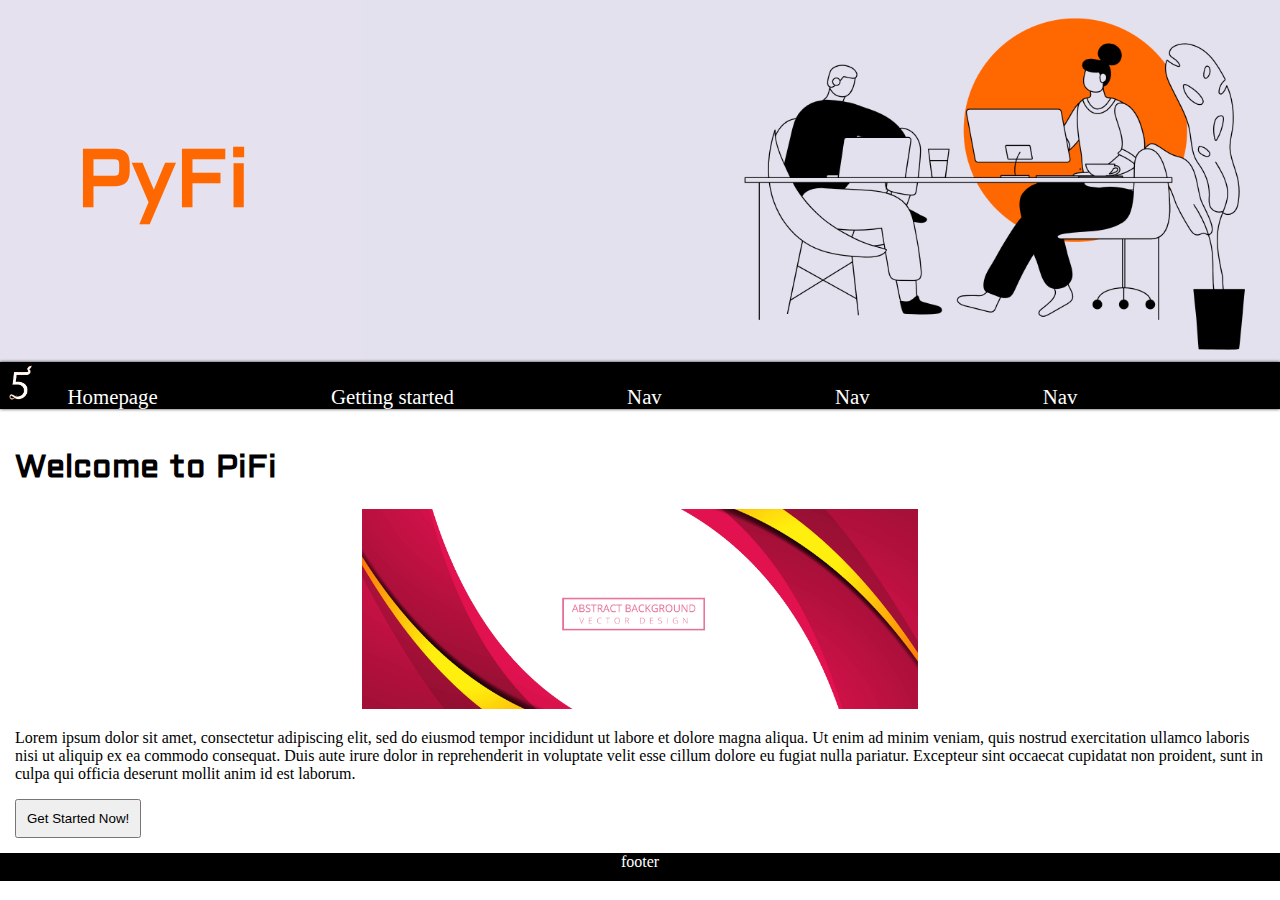
<file: project/index.html>
<!DOCTYPE html>
<html lang="en">

<head>
    <meta charset="UTF-8">
    <meta name="viewport" content="width=device-width, initial-scale=1.0">
    <title>Document</title>
    <link rel="stylesheet" href="style.css">
    <link rel="preconnect" href="https://fonts.googleapis.com">
    <link rel="preconnect" href="https://fonts.gstatic.com" crossorigin>
    <link href="https://fonts.googleapis.com/css2?family=Aldrich&display=swap" rel="stylesheet">
</head>

<body>
    <div id="wrapper">
        <header>
            <h1 id="headerTitle">PyFi</h1>
        </header>
        <nav>
            <div id="nav">
                <img src="img/logo.jpg" alt="" id="logo">
                <a href="index.html" id="start_page">Homepage</a>
                <a href="gettingstart.html" id="getting_start">Getting started</a>
                <a href="" id="">Nav</a>
                <a href="" id="">Nav</a>
                <a href="" id="">Nav</a>
            </div>
        </nav>
        <main>
            <div id="wrapper">
                <h1>Welcome to PiFi</h1>
                <div id="placeholder">
                <img src="placeholderbanner.png" alt="slideshow" height=200>
                </div>
                <!-- I want to make homepage content last so that It is a good introduction to everything else that is created -->
                <p>Lorem ipsum dolor sit amet, consectetur adipiscing elit, sed do eiusmod tempor incididunt ut labore
                    et dolore magna aliqua. Ut enim ad minim veniam, quis nostrud exercitation ullamco laboris nisi ut
                    aliquip ex ea commodo consequat. Duis aute irure dolor in reprehenderit in voluptate velit esse
                    cillum dolore eu fugiat nulla pariatur. Excepteur sint occaecat cupidatat non proident, sunt in
                    culpa qui officia deserunt mollit anim id est laborum.</p>
                <!-- big button that links to Lesson 1 of Unit 1 -->
                <a href="">
                    <button id="started_btn">Get Started Now!</button>
                </a>
            </div>
        </main>
        <footer>
            footer
        </footer>
    </div>
</body>

</html>
</file>
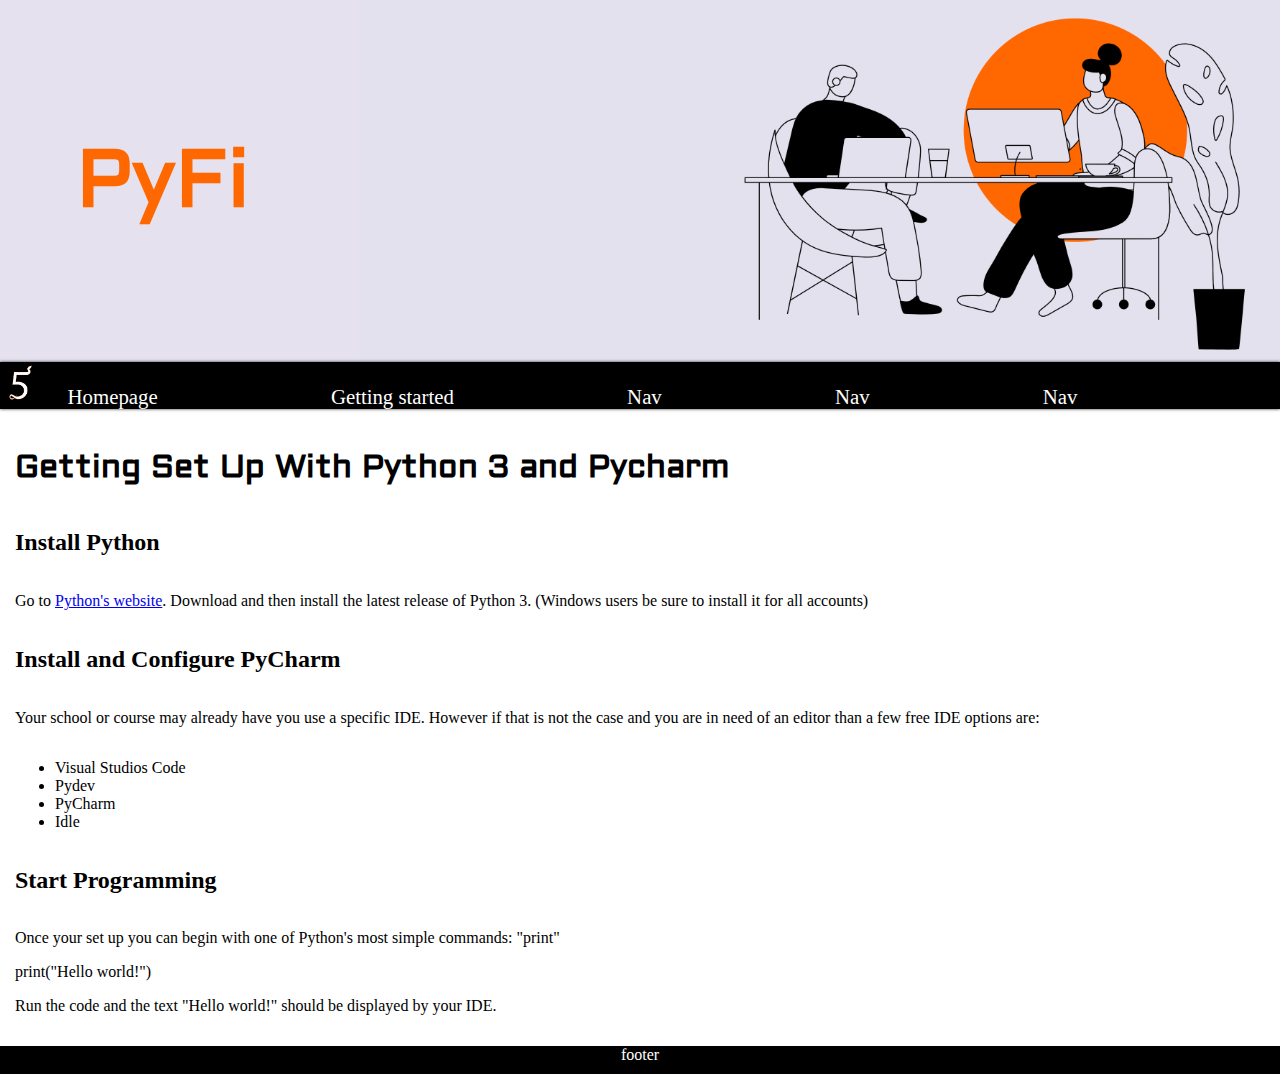
<file: project/gettingstart.html>
<!DOCTYPE html>
<html lang="en">

<head>
	<meta charset="UTF-8">
	<meta name="viewport" content="width=device-width, initial-scale=1.0">
	<title>Document</title>
	<link rel="stylesheet" href="style.css">
	<link rel="preconnect" href="https://fonts.googleapis.com">
	<link rel="preconnect" href="https://fonts.gstatic.com" crossorigin>
	<link href="https://fonts.googleapis.com/css2?family=Aldrich&display=swap" rel="stylesheet">
</head>

<body>
	<div id="wrapper">
		<header>
			<h1 id="headerTitle">PyFi</h1>
		</header>
		<nav>
			<div id="nav">
				<img src="img/logo.jpg" alt="" id="logo">
				<a href="index.html" id="start_page">Homepage</a>
				<a href="gettingstart.html" id="getting_start">Getting started</a>
				<a href="" id="">Nav</a>
				<a href="" id="">Nav</a>
				<a href="" id="">Nav</a>
			</div>
		</nav>
		<main>
			<div id="wrapper">
				<h1>Getting Set Up With Python 3 and Pycharm</h1>
				<h2>Install Python</h2>
				<p>Go to <a href="http://www.python.org" target="_blank">Python's website</a>. Download and then install
					the
					latest release of
					Python 3. (Windows users be sure to install it for all accounts)</p>

				<h2>Install and Configure PyCharm</h2>
				<p>Your school or course may already have you use a specific IDE. However if that is not the case and
					you
					are in
					need of an editor than a few free IDE options are:</p>
				<ul>
					<li>Visual Studios Code</li>
					<li>Pydev</li>
					<li>PyCharm</li>
					<li>Idle</li>
				</ul>

				<h2>Start Programming</h2>
				<p>Once your set up you can begin with one of Python's most simple commands: "print"</p>

				<!-- "code" class is to style all forms of example code -->
				<div class="code">print("Hello world!")</div>

				<p>Run the code and the text "Hello world!" should be displayed by your IDE.</p>
		</main>
		<footer>
			footer
		</footer>
	</div>
</body>

</html>
</file>
<file: project/style.css>
body {
    margin: 0;
}
header {
    background-image: url(img/header4.png);
    padding: 6%;
    background-size: contain;
    background-repeat: no-repeat;
    background-position: right;
    background-color: #e5e1ee;
}

#logo {
    height: 3%;
    width: 3%;
    padding: 2px;
}

nav {
    background-color: black;
    font-size: 130%;
    box-shadow: 0 0 3px #333;
    
}

#wrapper > nav > #nav > a {
    text-decoration: none;
    color: white;
    padding: 20px;
    margin-right: 10%;
}

#headerTitle {
    font-size: 80px;
    color: #ff6700;
    font-family: 'Aldrich', sans-serif;
}

footer {
    color: white;
    background-color: black;
    width: 100%;
    height:28px;
    text-align: center;
    bottom: 0;
}

h1 {
    font-family: 'Aldrich', sans-serif;

}

#wrapper {
    display: flex;
    flex-direction: column;
}

#placeholder{
    align-self: center;
}

main{
    padding: 15px;
}

#started_btn{
    padding: 10px;
}

@media only screen and (max-width: 900px) {
    body {
      background-color: lightblue;
    }
}

@media only screen and (max-width: 480px) {
    body {
      background-color: red;
    }
}
</file>
